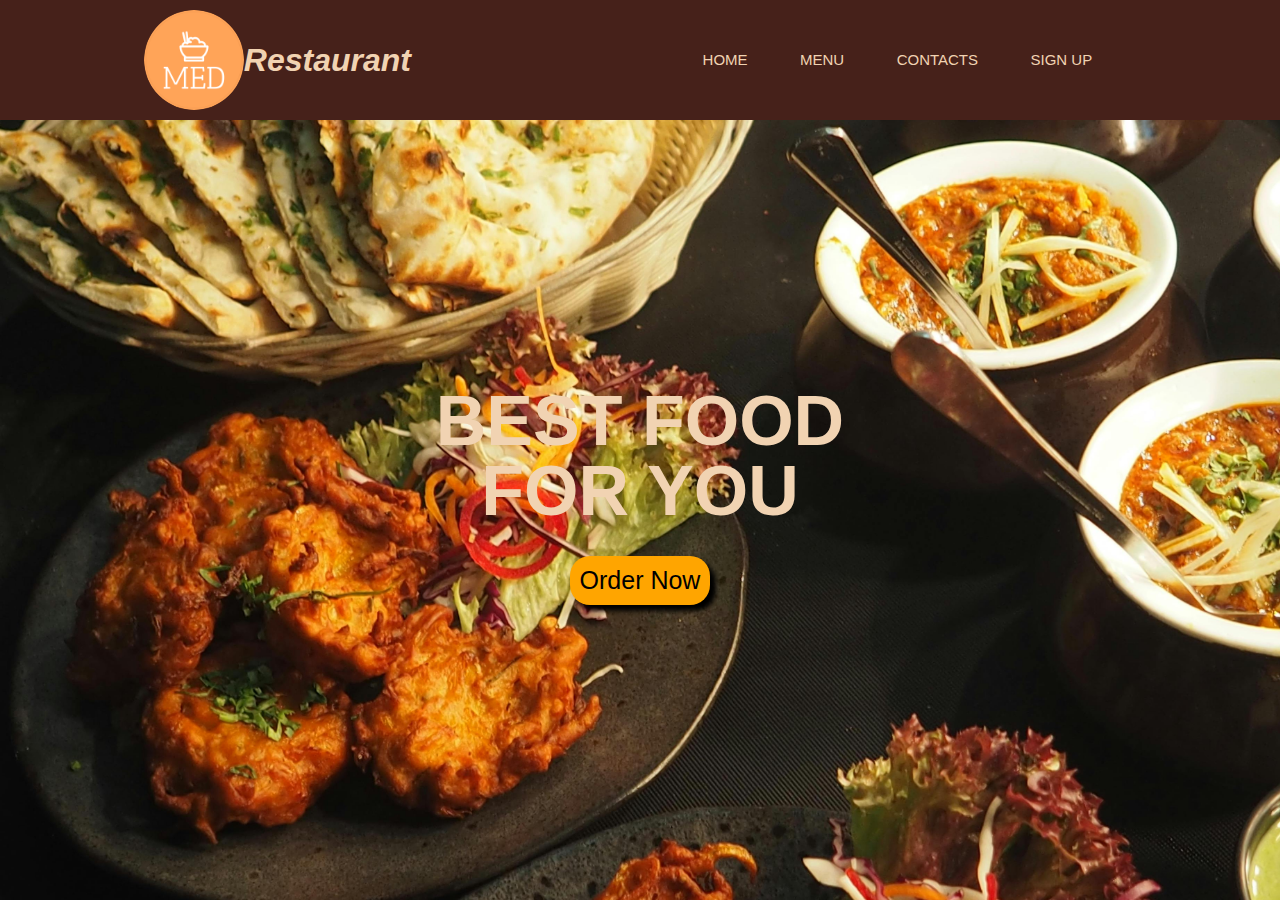
<file: index.html>
<!DOCTYPE html>
<html lang="en">
<head>
    <meta charset="UTF-8">
    <meta name="viewport" content="width=device-width, initial-scale=1.0">
    <title>Document</title>
    <link rel="stylesheet" href="styles.css">
</head>
<body>
    <div>
        <div class="container">
            <div class="navbar">
                <div class="logo">
                    <img class="logo-l" src="logo.png" alt="">
                    <h1><i>Restaurant</i></h1>
                </div>
                <ul>
                    <li><a href="index.html">HOME</a></li>
                    <li><a href="menu.html">MENU</a></li>
                    <li><a href="contact.html">CONTACTS</a></li>
                    <li><a href="login.html">SIGN UP</a></li>
                </ul>
            </div>
            <div class="content">
                <h1 class="h1">BEST FOOD <br />FOR YOU </h1>
                <div class="button">
                    <button class="order-button">Order Now</button>
                </div>
            </div>
        </div>
      </div>
</body>
</html>
</file>
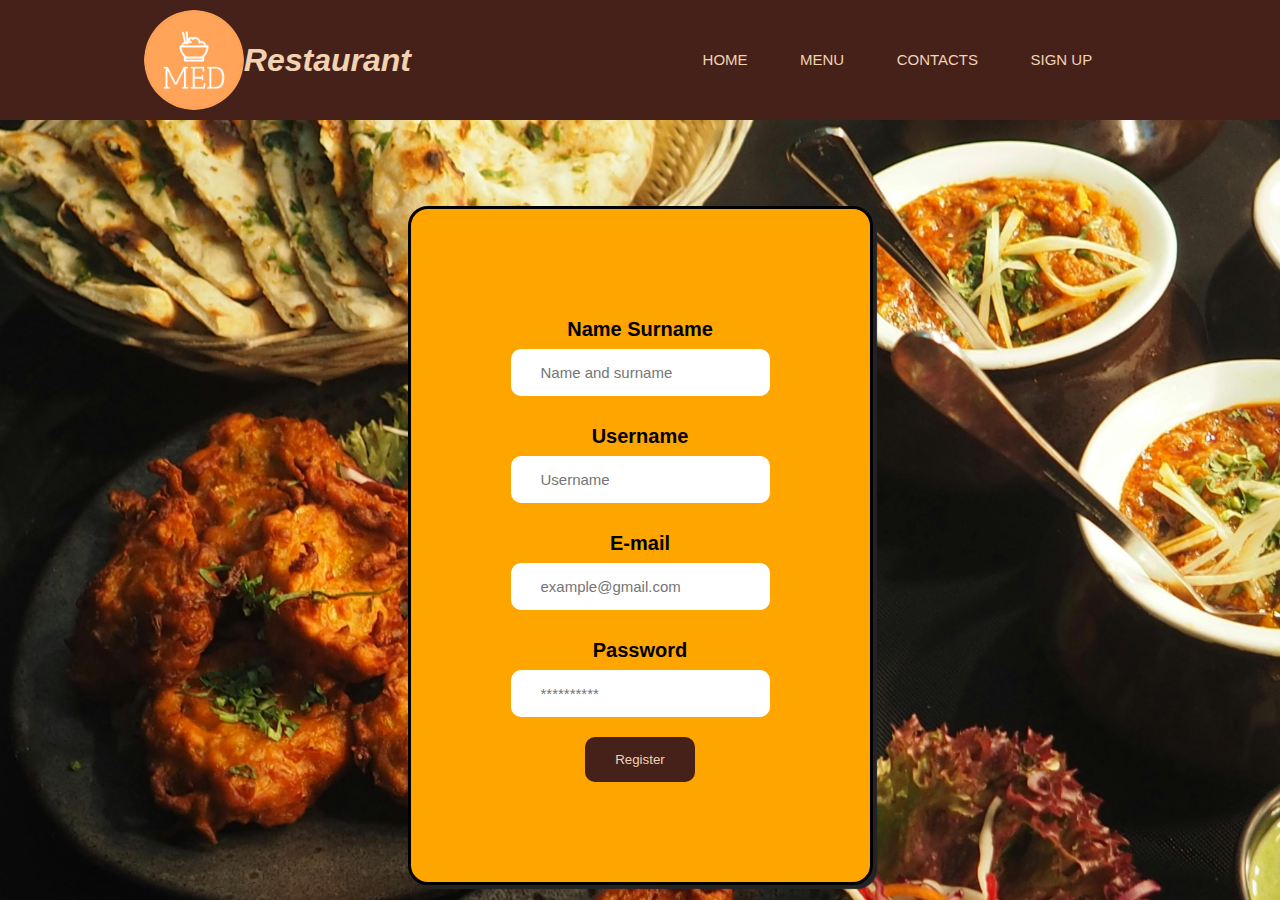
<file: login.html>
<!DOCTYPE html>
<html lang="en">
<head>
    <meta charset="UTF-8">
    <meta name="viewport" content="width=device-width, initial-scale=1.0">
    <title>Document</title>
    <link rel="stylesheet" href="styles.css">
</head>
<body>
    <div>
        <div class="container">
            <div class="navbar">
                <div class="logo">
                    <img class="logo-l" src="logo.png" alt="">
                    <h1><i>Restaurant</i></h1>
                </div>
                <ul>
                    <li><a href="index.html">HOME</a></li>
                    <li><a href="menu.html">MENU</a></li>
                    <li><a href="contact.html">CONTACTS</a></li>
                    <li><a href="login.html">SIGN UP</a></li>
                </ul>
            </div>
            <div class="content">
            <form action="" class="form">
                  <h1>Name Surname</h1>
                  <input class="input-signup" type="text" placeholder="Name and surname" required>
                  <h1>Username</h1>
                  <input class="input-signup" type="text" placeholder="Username" required>
                  <h1>E-mail</h1>
                  <input class="input-signup" type="text" placeholder="example@gmail.com" required>
                  <h1>Password</h1>
                  <input class="input-signup" type="text" placeholder="**********" required> 
                  <button>Register</button>
              </form>
              </div>
            </div>
        </div>
</body>
</html>
</file>
<file: styles.css>
* {
    margin: 0;
    padding: 0;
    box-sizing: border-box;
    font-family: sans-serif;
  }
  
  .container {
    background-image: url(./backg.jpg);
    height: 100vh;
    background-size: cover;
  }
  
  .container .navbar {
    display: flex;
    justify-content: space-around;
    align-items: center;
    background-color: #46211A;
    height: 120px;
  }
  
  .container .navbar ul li {
    display: inline-block;
    margin-right: 40px;
    font-size: 15px;
    list-style: none;
    transition: 0.35s;
  }
  
  .container .navbar .logo h1 {
    color: #F1D3B2;
  }
  
  .container .navbar .logo-l {
    width: 100px;
    cursor: pointer;
    border-radius: 75px;
  }
  
  .container .navbar .logo {
    display: flex;
    justify-content: space-around;
    align-items: center;
  }
  
  .container .navbar ul li a {
    text-decoration: none;
    color: #F1D3B2;
    border: 2px;
    border-radius: 15px;
    padding: 4px;
  }
  
  .container .navbar ul li a:hover {
    background-color: gray;
  }
  
  .container .content {
    display: flex;
    justify-content: center;
    align-items: center;
    flex-direction: column;
    text-align: center;
    height: 750px;
    line-height: 40px;
  }
  
  .container .content .h1 {
    font-size: 70px;
    line-height: 70px;
    color: #F1D3B2;
    margin-bottom: 30px;
  }
  
  .container .content .order-button {
    background-color: orange;
    border-style: none;
    border-radius: 20px;
    font-size: 25px;
    padding: 10px;
    cursor: pointer;
    box-shadow: 6px 6px 5px black;
  }
  
  .container .content .order-button:active {
    opacity: 0.8;
  }
  
  .container .content .order-button:hover {
    background-color: rgb(218, 142, 0);
    transition: 0.4s;
  }
  
  
  .container .content .form {
    margin-top: 100px;
    display: flex;
    justify-content: center;
    align-items: center;
    flex-direction: column;
    background-color: orange;
    padding: 100px;
    border-radius: 20px;
    border-style: solid;
    box-shadow: 4px 4px 1px rgb(36, 35, 35);
  }
  
  .input-signup {
    margin-bottom: 20px;
    padding: 15px 30px 15px 30px;
    border-radius: 10px;
    border-style: none;
    font-size: 15px;
  }
  
  .container .content .form button {
    padding: 15px 30px 15px 30px    ;
    border-style: none;
    border-radius: 10px;
    background-color: #46211A;
    color: #F1D3B2;
  }
  
  .container .content .form h1 {
    font-size: 20px;
    
  }
</file>
